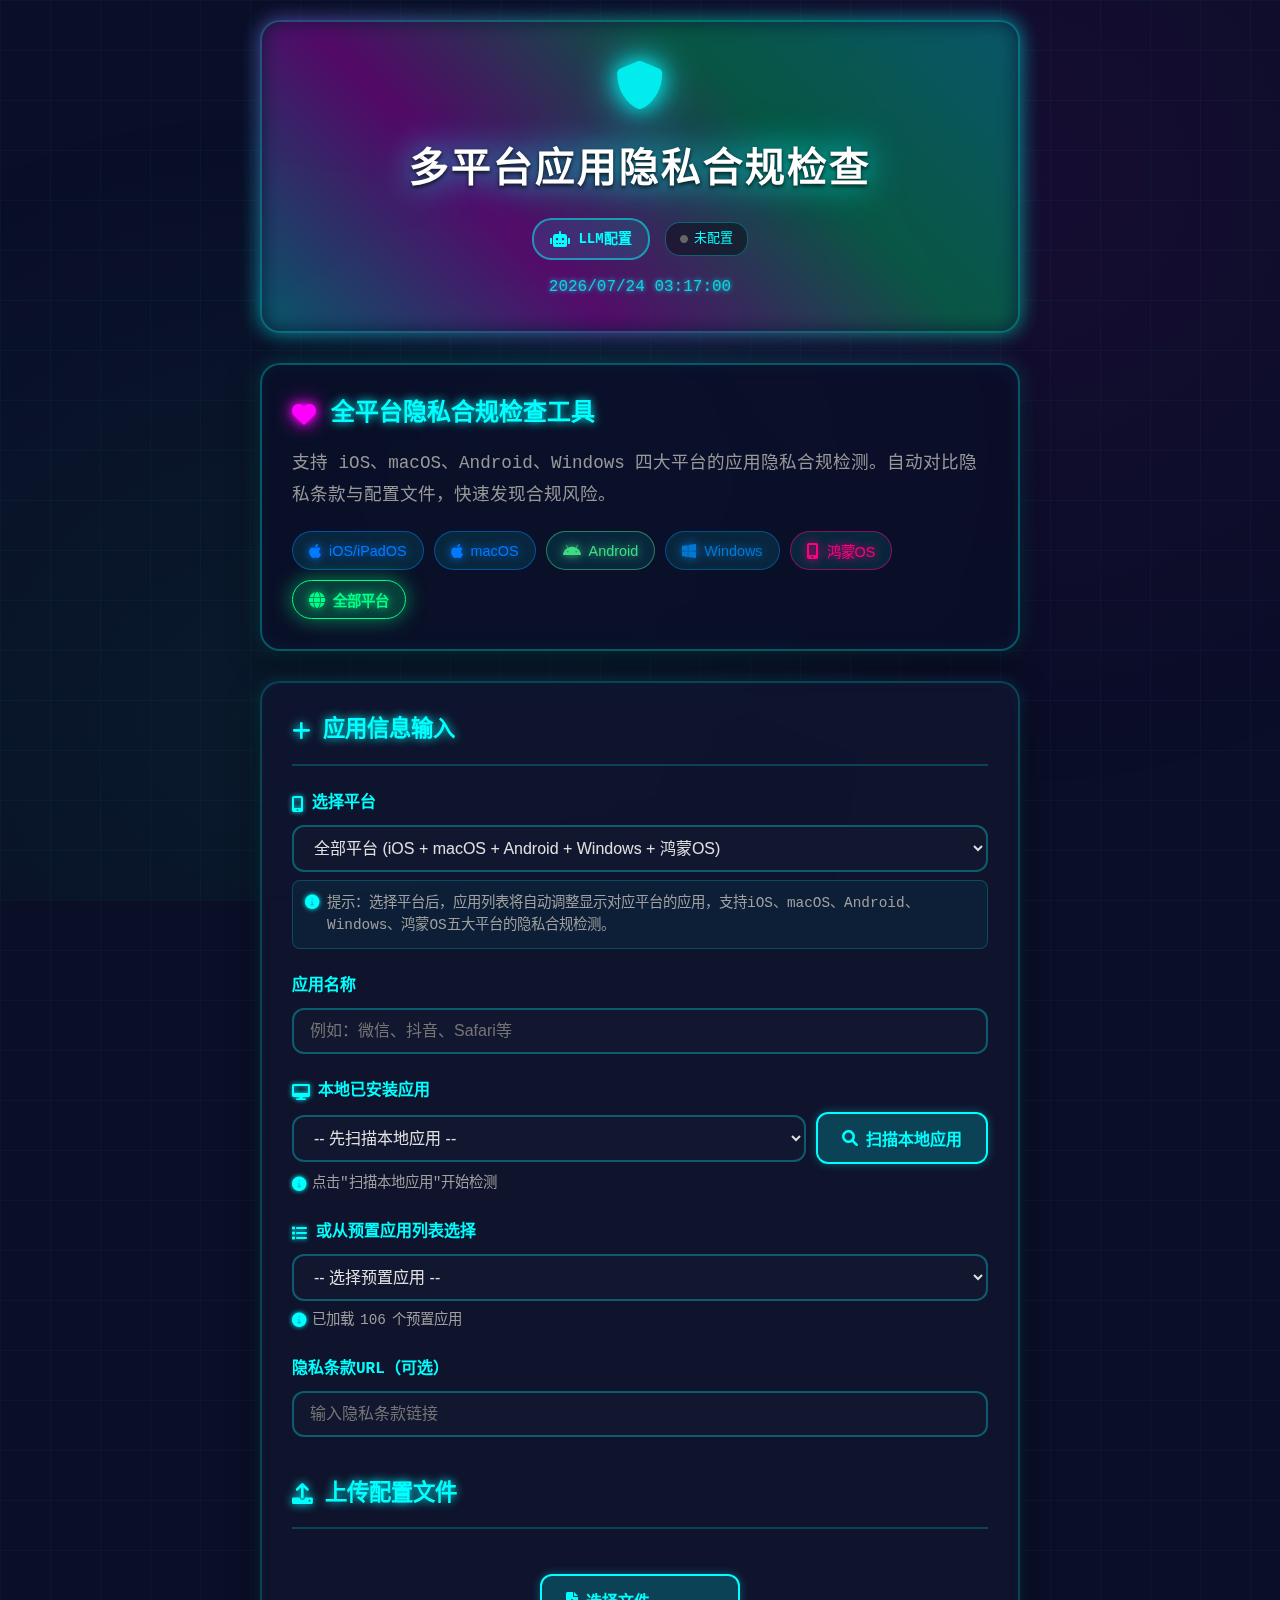
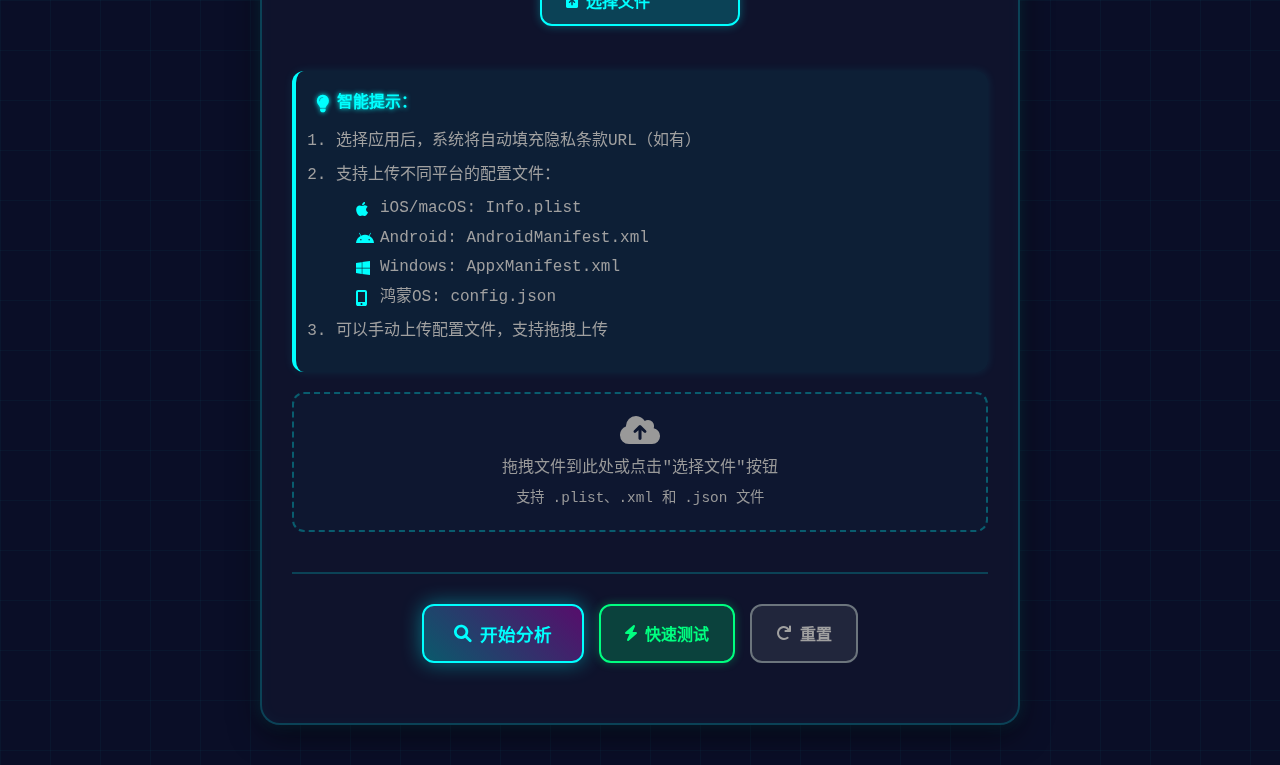
<file: index.html>
<!DOCTYPE html>
<html lang="zh-CN">
<head>
    <meta charset="UTF-8">
    <meta name="viewport" content="width=device-width, initial-scale=1.0">
    <title>多平台应用隐私合规检查</title>
    <link rel="stylesheet" href="styles.css">
    <link rel="stylesheet" href="https://cdnjs.cloudflare.com/ajax/libs/font-awesome/6.0.0/css/all.min.css">
</head>
<body>
    <div class="container">
        <!-- 头部 -->
        <header class="header">
            <div class="header-icon">
                <i class="fas fa-shield-alt"></i>
            </div>
            <h1>多平台应用隐私合规检查</h1>
            <div class="header-actions">
                <a href="llm-config-ui.html" class="btn-config" title="配置大模型API">
                    <i class="fas fa-robot"></i>
                    <span>LLM配置</span>
                </a>
                <div class="llm-status" id="llmStatus">
                    <i class="fas fa-circle"></i>
                    <span id="llmStatusText">未配置</span>
                </div>
            </div>
            <p class="header-time" id="currentTime">2025/11/25 17:24:49</p>
        </header>

        <!-- 工具介绍卡片 -->
        <div class="intro-card">
            <div class="intro-header">
                <i class="fas fa-heart"></i>
                <h2>全平台隐私合规检查工具</h2>
            </div>
            <p class="intro-description">
                支持 iOS、macOS、Android、Windows 四大平台的应用隐私合规检测。自动对比隐私条款与配置文件，快速发现合规风险。
            </p>
                    <div class="platform-badges">
                        <button class="badge ios" data-platform="ios" onclick="selectPlatform('ios')">
                            <i class="fab fa-apple"></i> iOS/iPadOS
                        </button>
                        <button class="badge macos" data-platform="macos" onclick="selectPlatform('macos')">
                            <i class="fab fa-apple"></i> macOS
                        </button>
                        <button class="badge android" data-platform="android" onclick="selectPlatform('android')">
                            <i class="fab fa-android"></i> Android
                        </button>
                        <button class="badge windows" data-platform="windows" onclick="selectPlatform('windows')">
                            <i class="fab fa-windows"></i> Windows
                        </button>
                        <button class="badge harmonyos" data-platform="harmonyos" onclick="selectPlatform('harmonyos')">
                            <i class="fas fa-mobile-alt"></i> 鸿蒙OS
                        </button>
                        <button class="badge all active" data-platform="all" onclick="selectPlatform('all')">
                            <i class="fas fa-globe"></i> 全部平台
                        </button>
                    </div>
        </div>

        <!-- 主要内容区域 -->
        <div class="main-content">
            <!-- 应用信息输入 -->
            <div class="section">
                <div class="section-header">
                    <i class="fas fa-plus"></i>
                    <h3>应用信息输入</h3>
                </div>

                <!-- 平台选择 -->
                <div class="form-group">
                    <label class="form-label">
                        <i class="fas fa-mobile-alt"></i>
                        选择平台
                    </label>
                    <div class="platform-selector">
                        <select id="platformSelect" class="form-select">
                            <option value="all">全部平台 (iOS + macOS + Android + Windows + 鸿蒙OS)</option>
                            <option value="ios">iOS/iPadOS</option>
                            <option value="macos">macOS</option>
                            <option value="android">Android</option>
                            <option value="windows">Windows</option>
                            <option value="harmonyos">鸿蒙OS</option>
                        </select>
                    </div>
                    <div class="form-hint">
                        <i class="fas fa-info-circle"></i>
                        提示：选择平台后，应用列表将自动调整显示对应平台的应用，支持iOS、macOS、Android、Windows、鸿蒙OS五大平台的隐私合规检测。
                    </div>
                </div>

                <!-- 应用名称 -->
                <div class="form-group">
                    <label class="form-label">应用名称</label>
                    <input type="text" id="appName" class="form-input" placeholder="例如：微信、抖音、Safari等">
                </div>

                <!-- 本地应用选择 -->
                <div class="form-group">
                    <label class="form-label">
                        <i class="fas fa-desktop"></i>
                        本地已安装应用
                    </label>
                    <div class="app-selection-container">
                        <select id="localAppSelect" class="form-select">
                            <option value="">-- 先扫描本地应用 --</option>
                        </select>
                        <button type="button" class="btn btn-primary" id="scanLocalAppsBtn">
                            <i class="fas fa-search"></i>
                            扫描本地应用
                        </button>
                        <button type="button" class="btn btn-success" id="autoGetConfigBtn" style="display: none;">
                            <i class="fas fa-download"></i>
                            获取配置文件
                        </button>
                    </div>
                    <!-- 扫描进度条 -->
                    <div id="scanProgress" class="scan-progress" style="display: none;">
                        <div class="progress-bar">
                            <div id="scanProgressBar" class="progress-fill" style="width: 0%"></div>
                        </div>
                        <div id="scanProgressText" class="progress-text">准备扫描...</div>
                    </div>
                    <div class="app-count">
                        <i class="fas fa-info-circle"></i>
                        <span id="localAppCount" style="display: none;">
                            本地检测到 <span id="localCount">0</span> 个应用
                        </span>
                        <span id="noLocalApps">点击"扫描本地应用"开始检测</span>
                    </div>
                </div>

                <!-- 预置应用选择 -->
                <div class="form-group">
                    <label class="form-label">
                        <i class="fas fa-list"></i>
                        或从预置应用列表选择
                    </label>
                    <select id="presetAppSelect" class="form-select">
                        <option value="">-- 选择预置应用 --</option>
                    </select>
                    <div class="app-count">
                        <i class="fas fa-info-circle"></i>
                        已加载 <span id="presetAppCount">97</span> 个预置应用
                    </div>
                </div>

                <!-- 隐私条款URL -->
                <div class="form-group">
                    <label class="form-label">隐私条款URL（可选）</label>
                    <input type="url" id="privacyUrl" class="form-input" placeholder="输入隐私条款链接">
                </div>
            </div>

            <!-- 上传配置文件 -->
            <div class="section">
                <!-- 第一行：标题 -->
                <div class="section-header">
                    <i class="fas fa-upload"></i>
                    <h3>上传配置文件</h3>
                </div>

                <!-- 第二行：选择文件按钮 -->
                <div class="upload-button-row">
                    <button class="btn btn-primary btn-large" id="selectFileBtn">
                        <i class="fas fa-file-upload"></i>
                        选择文件
                    </button>
                    <input type="file" id="fileInput" multiple accept=".plist,.xml,.json" style="display: none;">
                </div>

                <!-- 第三行：提示框内容 -->
                <div class="upload-info">
                    <div class="info-header">
                        <i class="fas fa-lightbulb"></i>
                        智能提示：
                    </div>
                    <ol class="info-list">
                        <li>选择应用后，系统将自动填充隐私条款URL（如有）</li>
                        <li>支持上传不同平台的配置文件：
                            <ul class="platform-files">
                                <li><i class="fab fa-apple"></i> iOS/macOS: Info.plist</li>
                                <li><i class="fab fa-android"></i> Android: AndroidManifest.xml</li>
                                <li><i class="fab fa-windows"></i> Windows: AppxManifest.xml</li>
                                <li><i class="fas fa-mobile-alt"></i> 鸿蒙OS: config.json</li>
                            </ul>
                        </li>
                        <li>可以手动上传配置文件，支持拖拽上传</li>
                    </ol>
                </div>

                <div class="file-list" id="fileList">
                    <!-- 上传的文件将显示在这里 -->
                </div>
            </div>

            <!-- 分析按钮 -->
            <div class="action-section">
                <button class="btn btn-analyze" id="analyzeBtn">
                    <i class="fas fa-search"></i>
                    开始分析
                </button>
                <button class="btn btn-success" id="quickTestBtn" onclick="runQuickTest()">
                    <i class="fas fa-bolt"></i>
                    快速测试
                </button>
                <button class="btn btn-reset" id="resetBtn">
                    <i class="fas fa-redo"></i>
                    重置
                </button>
            </div>
        </div>
        </div>

        <!-- 用户信息收集清单 -->
        <div class="info-collection-section" id="infoCollectionSection" style="display: none;">
            <div class="section-header">
                <i class="fas fa-user-shield"></i>
                <h3>用户信息收集清单</h3>
            </div>
            <div id="infoCollectionResults">
                <!-- 信息收集清单将显示在这里 -->
            </div>
        </div>

        <!-- 结果展示区域 -->
        <div class="results-section" id="resultsSection" style="display: none;">
            <div class="section-header">
                <i class="fas fa-chart-line"></i>
                <h3>隐私合规分析结果</h3>
            </div>
            <div id="analysisResults">
                <!-- 分析结果将显示在这里 -->
            </div>
        </div>

        <!-- 加载状态 -->
        <div class="loading-overlay" id="loadingOverlay" style="display: none;">
            <div class="loading-content">
                <div class="spinner"></div>
                <p>正在分析中，请稍候...</p>
            </div>
        </div>
    </div>

    <script src="parser.js"></script>
    <script src="parser-enhanced.js"></script>
    <script src="app-detector-enhanced.js"></script>
    <script src="info-collector.js"></script>
    <script src="llm-analyzer.js"></script>
    <script src="script.js"></script>
</body>
</html>
</file>
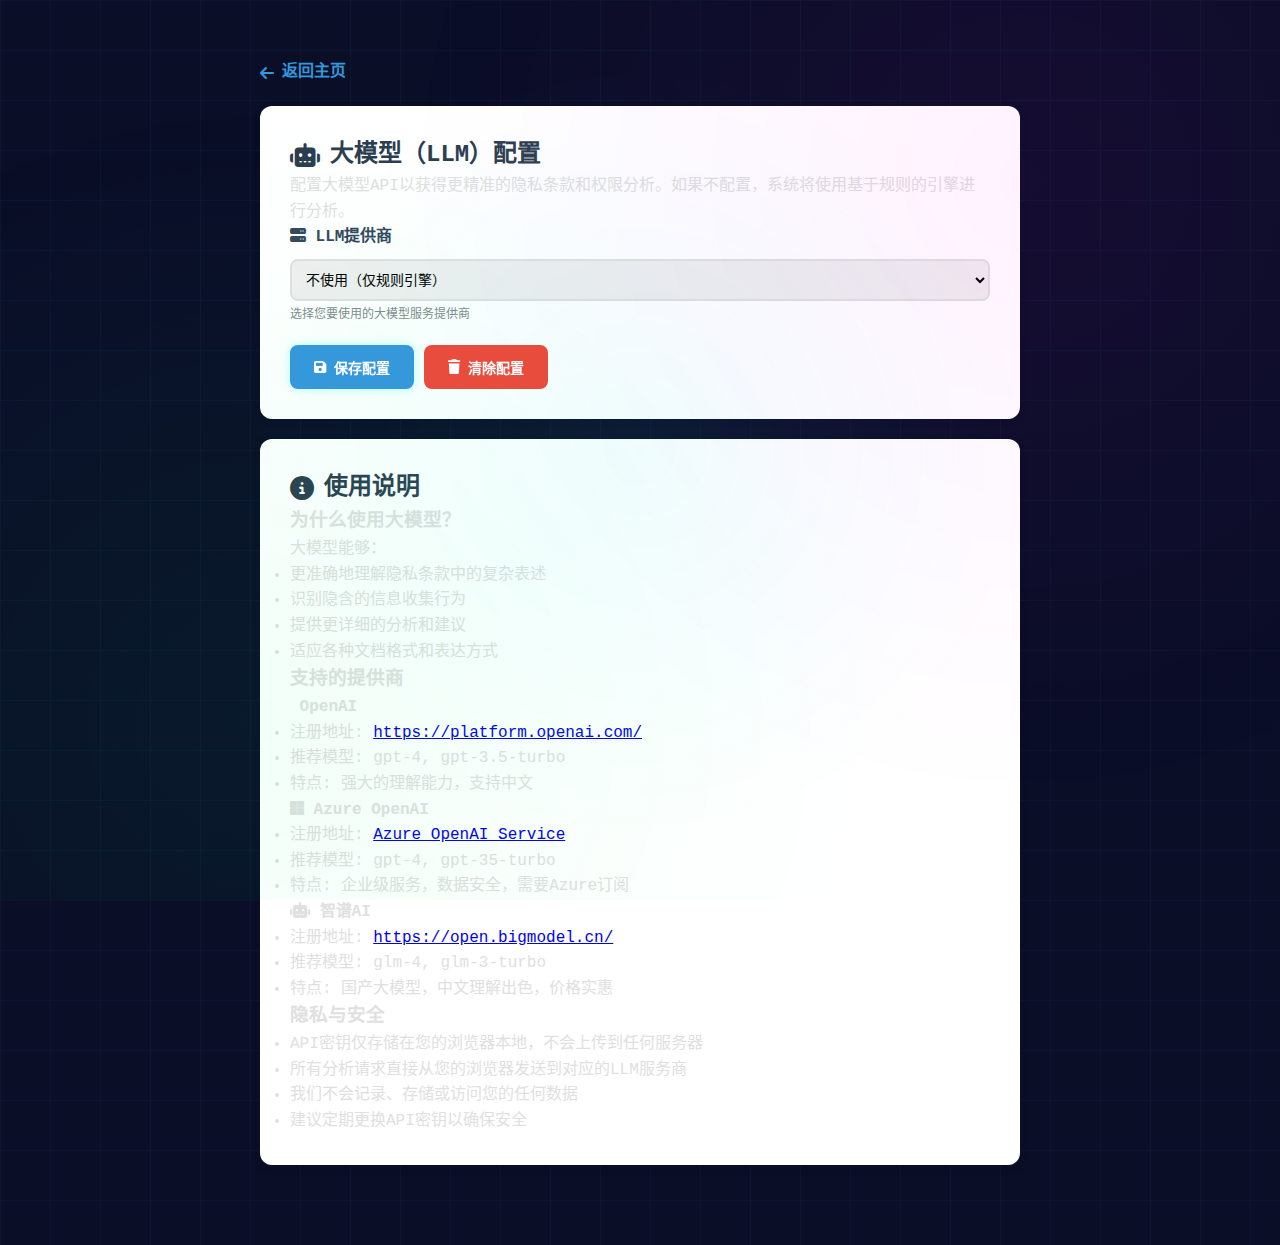
<file: llm-config-ui.html>
<!DOCTYPE html>
<html lang="zh-CN">
<head>
    <meta charset="UTF-8">
    <meta name="viewport" content="width=device-width, initial-scale=1.0">
    <title>LLM配置 - 隐私合规分析工具</title>
    <link rel="stylesheet" href="styles.css">
    <link rel="stylesheet" href="https://cdnjs.cloudflare.com/ajax/libs/font-awesome/6.4.0/css/all.min.css">
    <style>
        .llm-config-container {
            max-width: 800px;
            margin: 40px auto;
            padding: 20px;
        }
        
        .config-section {
            background: white;
            border-radius: 12px;
            padding: 30px;
            margin-bottom: 20px;
            box-shadow: 0 2px 8px rgba(0,0,0,0.1);
        }
        
        .config-section h2 {
            margin-top: 0;
            color: #2c3e50;
            display: flex;
            align-items: center;
            gap: 10px;
        }
        
        .form-group {
            margin-bottom: 20px;
        }
        
        .form-group label {
            display: block;
            margin-bottom: 8px;
            font-weight: 600;
            color: #34495e;
        }
        
        .form-group select,
        .form-group input {
            width: 100%;
            padding: 10px;
            border: 2px solid #e0e0e0;
            border-radius: 8px;
            font-size: 14px;
            transition: border-color 0.3s;
        }
        
        .form-group select:focus,
        .form-group input:focus {
            outline: none;
            border-color: #3498db;
        }
        
        .form-group .help-text {
            font-size: 12px;
            color: #7f8c8d;
            margin-top: 5px;
        }
        
        .provider-info {
            background: #f8f9fa;
            border-left: 4px solid #3498db;
            padding: 15px;
            margin-top: 10px;
            border-radius: 4px;
        }
        
        .provider-info h4 {
            margin-top: 0;
            color: #2c3e50;
        }
        
        .provider-info ul {
            margin: 10px 0;
            padding-left: 20px;
        }
        
        .provider-info li {
            margin: 5px 0;
        }
        
        .button-group {
            display: flex;
            gap: 10px;
            flex-wrap: wrap;
        }
        
        .btn {
            padding: 12px 24px;
            border: none;
            border-radius: 8px;
            font-size: 14px;
            font-weight: 600;
            cursor: pointer;
            transition: all 0.3s;
        }
        
        .btn-primary {
            background: #3498db;
            color: white;
        }
        
        .btn-primary:hover {
            background: #2980b9;
            transform: translateY(-2px);
        }
        
        .btn-success {
            background: #27ae60;
            color: white;
        }
        
        .btn-success:hover {
            background: #229954;
        }
        
        .btn-danger {
            background: #e74c3c;
            color: white;
        }
        
        .btn-danger:hover {
            background: #c0392b;
        }
        
        .btn-secondary {
            background: #95a5a6;
            color: white;
        }
        
        .btn-secondary:hover {
            background: #7f8c8d;
        }
        
        .status-indicator {
            display: inline-flex;
            align-items: center;
            gap: 8px;
            padding: 8px 16px;
            border-radius: 20px;
            font-size: 13px;
            font-weight: 600;
        }
        
        .status-indicator.success {
            background: #d4edda;
            color: #155724;
        }
        
        .status-indicator.error {
            background: #f8d7da;
            color: #721c24;
        }
        
        .status-indicator.warning {
            background: #fff3cd;
            color: #856404;
        }
        
        .test-result {
            margin-top: 15px;
            padding: 15px;
            border-radius: 8px;
            background: #f8f9fa;
        }
        
        .test-result pre {
            margin: 10px 0 0 0;
            padding: 10px;
            background: white;
            border-radius: 4px;
            overflow-x: auto;
            font-size: 12px;
        }
        
        .back-link {
            display: inline-flex;
            align-items: center;
            gap: 8px;
            color: #3498db;
            text-decoration: none;
            font-weight: 600;
            margin-bottom: 20px;
        }
        
        .back-link:hover {
            color: #2980b9;
        }
    </style>
</head>
<body>
    <div class="llm-config-container">
        <a href="index.html" class="back-link">
            <i class="fas fa-arrow-left"></i>
            返回主页
        </a>
        
        <div class="config-section">
            <h2>
                <i class="fas fa-robot"></i>
                大模型（LLM）配置
            </h2>
            
            <p>配置大模型API以获得更精准的隐私条款和权限分析。如果不配置，系统将使用基于规则的引擎进行分析。</p>
            
            <form id="llmConfigForm">
                <div class="form-group">
                    <label for="provider">
                        <i class="fas fa-server"></i>
                        LLM提供商
                    </label>
                    <select id="provider" name="provider">
                        <option value="none">不使用（仅规则引擎）</option>
                        <option value="openai">OpenAI</option>
                        <option value="azure">Azure OpenAI</option>
                        <option value="zhipu">智谱AI（GLM）</option>
                    </select>
                    <div class="help-text">选择您要使用的大模型服务提供商</div>
                </div>
                
                <div id="providerInfo"></div>
                
                <div class="form-group" id="apiKeyGroup" style="display: none;">
                    <label for="apiKey">
                        <i class="fas fa-key"></i>
                        API密钥
                    </label>
                    <input type="password" id="apiKey" name="apiKey" placeholder="请输入您的API密钥">
                    <div class="help-text">您的API密钥将被安全地存储在浏览器本地存储中</div>
                </div>
                
                <div class="form-group" id="apiEndpointGroup" style="display: none;">
                    <label for="apiEndpoint">
                        <i class="fas fa-link"></i>
                        API端点（可选）
                    </label>
                    <input type="text" id="apiEndpoint" name="apiEndpoint" placeholder="留空使用默认端点">
                    <div class="help-text">如需使用自定义端点或代理，请在此输入</div>
                </div>
                
                <div class="form-group" id="modelGroup" style="display: none;">
                    <label for="model">
                        <i class="fas fa-brain"></i>
                        模型名称
                    </label>
                    <input type="text" id="model" name="model" placeholder="gpt-4">
                    <div class="help-text">要使用的模型名称（如 gpt-4, gpt-3.5-turbo, glm-4等）</div>
                </div>
                
                <div class="button-group">
                    <button type="submit" class="btn btn-primary">
                        <i class="fas fa-save"></i>
                        保存配置
                    </button>
                    <button type="button" id="testBtn" class="btn btn-success" style="display: none;">
                        <i class="fas fa-vial"></i>
                        测试连接
                    </button>
                    <button type="button" id="clearBtn" class="btn btn-danger">
                        <i class="fas fa-trash"></i>
                        清除配置
                    </button>
                </div>
            </form>
            
            <div id="testResult" class="test-result" style="display: none;"></div>
        </div>
        
        <div class="config-section">
            <h2>
                <i class="fas fa-info-circle"></i>
                使用说明
            </h2>
            
            <h3>为什么使用大模型？</h3>
            <p>大模型能够：</p>
            <ul>
                <li>更准确地理解隐私条款中的复杂表述</li>
                <li>识别隐含的信息收集行为</li>
                <li>提供更详细的分析和建议</li>
                <li>适应各种文档格式和表达方式</li>
            </ul>
            
            <h3>支持的提供商</h3>
            
            <h4><i class="fab fa-openai"></i> OpenAI</h4>
            <ul>
                <li>注册地址: <a href="https://platform.openai.com/" target="_blank">https://platform.openai.com/</a></li>
                <li>推荐模型: gpt-4, gpt-3.5-turbo</li>
                <li>特点: 强大的理解能力，支持中文</li>
            </ul>
            
            <h4><i class="fab fa-microsoft"></i> Azure OpenAI</h4>
            <ul>
                <li>注册地址: <a href="https://azure.microsoft.com/zh-cn/products/ai-services/openai-service" target="_blank">Azure OpenAI Service</a></li>
                <li>推荐模型: gpt-4, gpt-35-turbo</li>
                <li>特点: 企业级服务，数据安全，需要Azure订阅</li>
            </ul>
            
            <h4><i class="fas fa-robot"></i> 智谱AI</h4>
            <ul>
                <li>注册地址: <a href="https://open.bigmodel.cn/" target="_blank">https://open.bigmodel.cn/</a></li>
                <li>推荐模型: glm-4, glm-3-turbo</li>
                <li>特点: 国产大模型，中文理解出色，价格实惠</li>
            </ul>
            
            <h3>隐私与安全</h3>
            <ul>
                <li>API密钥仅存储在您的浏览器本地，不会上传到任何服务器</li>
                <li>所有分析请求直接从您的浏览器发送到对应的LLM服务商</li>
                <li>我们不会记录、存储或访问您的任何数据</li>
                <li>建议定期更换API密钥以确保安全</li>
            </ul>
        </div>
    </div>
    
    <script src="llm-analyzer.js"></script>
    <script>
        const configManager = new LLMConfigManager();
        let currentProvider = 'none';
        
        // 加载保存的配置
        document.addEventListener('DOMContentLoaded', () => {
            const config = configManager.getConfig();
            document.getElementById('provider').value = config.provider || 'none';
            document.getElementById('apiKey').value = config.apiKey || '';
            document.getElementById('apiEndpoint').value = config.apiEndpoint || '';
            document.getElementById('model').value = config.model || 'gpt-4';
            
            currentProvider = config.provider || 'none';
            updateProviderFields();
            updateProviderInfo();
        });
        
        // 提供商选择变化
        document.getElementById('provider').addEventListener('change', (e) => {
            currentProvider = e.target.value;
            updateProviderFields();
            updateProviderInfo();
        });
        
        // 更新提供商相关字段显示
        function updateProviderFields() {
            const showFields = currentProvider !== 'none';
            document.getElementById('apiKeyGroup').style.display = showFields ? 'block' : 'none';
            document.getElementById('apiEndpointGroup').style.display = showFields ? 'block' : 'none';
            document.getElementById('modelGroup').style.display = showFields ? 'block' : 'none';
            document.getElementById('testBtn').style.display = showFields ? 'inline-flex' : 'none';
            
            // 根据提供商设置默认模型
            const modelInput = document.getElementById('model');
            if (currentProvider === 'openai') {
                modelInput.placeholder = 'gpt-4';
            } else if (currentProvider === 'azure') {
                modelInput.placeholder = 'gpt-4';
            } else if (currentProvider === 'zhipu') {
                modelInput.placeholder = 'glm-4';
            }
        }
        
        // 更新提供商信息
        function updateProviderInfo() {
            const infoDiv = document.getElementById('providerInfo');
            
            const providerInfos = {
                openai: {
                    title: 'OpenAI配置说明',
                    icon: 'fab fa-openai',
                    color: '#10a37f',
                    items: [
                        '前往 <a href="https://platform.openai.com/api-keys" target="_blank">OpenAI API Keys</a> 获取API密钥',
                        '推荐模型: gpt-4, gpt-3.5-turbo',
                        '定价信息: <a href="https://openai.com/pricing" target="_blank">查看价格</a>'
                    ]
                },
                azure: {
                    title: 'Azure OpenAI配置说明',
                    icon: 'fab fa-microsoft',
                    color: '#0078d4',
                    items: [
                        '需要Azure订阅并创建OpenAI资源',
                        'API端点格式: https://YOUR_RESOURCE_NAME.openai.azure.com/openai/deployments/YOUR_DEPLOYMENT_NAME/chat/completions?api-version=2024-02-15-preview',
                        '模型需要先在Azure门户中部署'
                    ]
                },
                zhipu: {
                    title: '智谱AI配置说明',
                    icon: 'fas fa-robot',
                    color: '#5b8ff9',
                    items: [
                        '前往 <a href="https://open.bigmodel.cn/" target="_blank">智谱AI开放平台</a> 注册并获取API Key',
                        '推荐模型: glm-4, glm-3-turbo',
                        '支持国内访问，无需代理'
                    ]
                }
            };
            
            if (currentProvider === 'none') {
                infoDiv.innerHTML = '';
                return;
            }
            
            const info = providerInfos[currentProvider];
            if (info) {
                infoDiv.innerHTML = `
                    <div class="provider-info" style="border-left-color: ${info.color}">
                        <h4><i class="${info.icon}"></i> ${info.title}</h4>
                        <ul>
                            ${info.items.map(item => `<li>${item}</li>`).join('')}
                        </ul>
                    </div>
                `;
            }
        }
        
        // 保存配置
        document.getElementById('llmConfigForm').addEventListener('submit', (e) => {
            e.preventDefault();
            
            const config = {
                provider: document.getElementById('provider').value,
                apiKey: document.getElementById('apiKey').value.trim(),
                apiEndpoint: document.getElementById('apiEndpoint').value.trim(),
                model: document.getElementById('model').value.trim() || 'gpt-4',
                temperature: 0.3,
                maxTokens: 2000
            };
            
            if (configManager.saveConfig(config)) {
                showNotification('配置保存成功！', 'success');
            } else {
                showNotification('配置保存失败，请重试', 'error');
            }
        });
        
        // 测试连接
        document.getElementById('testBtn').addEventListener('click', async () => {
            const testBtn = document.getElementById('testBtn');
            const testResult = document.getElementById('testResult');
            
            testBtn.disabled = true;
            testBtn.innerHTML = '<i class="fas fa-spinner fa-spin"></i> 测试中...';
            
            const config = {
                provider: document.getElementById('provider').value,
                apiKey: document.getElementById('apiKey').value.trim(),
                apiEndpoint: document.getElementById('apiEndpoint').value.trim(),
                model: document.getElementById('model').value.trim() || 'gpt-4'
            };
            
            const analyzer = new LLMPrivacyAnalyzer(config);
            const result = await analyzer.testConnection();
            
            testResult.style.display = 'block';
            
            if (result.success) {
                testResult.innerHTML = `
                    <div class="status-indicator success">
                        <i class="fas fa-check-circle"></i>
                        连接测试成功
                    </div>
                    <pre>${JSON.stringify(result, null, 2)}</pre>
                `;
            } else {
                testResult.innerHTML = `
                    <div class="status-indicator error">
                        <i class="fas fa-times-circle"></i>
                        连接测试失败
                    </div>
                    <p>${result.message}</p>
                    ${result.error ? `<pre>${result.error.message}</pre>` : ''}
                `;
            }
            
            testBtn.disabled = false;
            testBtn.innerHTML = '<i class="fas fa-vial"></i> 测试连接';
        });
        
        // 清除配置
        document.getElementById('clearBtn').addEventListener('click', () => {
            if (confirm('确定要清除所有配置吗？此操作不可恢复。')) {
                if (configManager.clearConfig()) {
                    document.getElementById('provider').value = 'none';
                    document.getElementById('apiKey').value = '';
                    document.getElementById('apiEndpoint').value = '';
                    document.getElementById('model').value = 'gpt-4';
                    currentProvider = 'none';
                    updateProviderFields();
                    updateProviderInfo();
                    document.getElementById('testResult').style.display = 'none';
                    showNotification('配置已清除', 'success');
                } else {
                    showNotification('清除配置失败', 'error');
                }
            }
        });
        
        // 显示通知
        function showNotification(message, type = 'info') {
            const notification = document.createElement('div');
            notification.className = `status-indicator ${type}`;
            notification.style.position = 'fixed';
            notification.style.top = '20px';
            notification.style.right = '20px';
            notification.style.zIndex = '9999';
            notification.style.animation = 'slideInRight 0.3s ease';
            
            const icons = {
                success: 'fa-check-circle',
                error: 'fa-times-circle',
                warning: 'fa-exclamation-triangle',
                info: 'fa-info-circle'
            };
            
            notification.innerHTML = `
                <i class="fas ${icons[type] || icons.info}"></i>
                ${message}
            `;
            
            document.body.appendChild(notification);
            
            setTimeout(() => {
                notification.style.animation = 'slideOutRight 0.3s ease';
                setTimeout(() => notification.remove(), 300);
            }, 3000);
        }
    </script>
</body>
</html>
</file>
<file: styles.css>
/* ==========================================
   科技风格 - 赛博朋克主题
   ========================================== */

/* 全局样式 */
* {
    margin: 0;
    padding: 0;
    box-sizing: border-box;
}

body {
    font-family: 'Consolas', 'Monaco', 'Courier New', monospace, -apple-system, BlinkMacSystemFont, 'Segoe UI', Roboto;
    background: #0a0e27;
    background-image: 
        linear-gradient(rgba(0, 255, 255, 0.03) 1px, transparent 1px),
        linear-gradient(90deg, rgba(0, 255, 255, 0.03) 1px, transparent 1px);
    background-size: 50px 50px;
    background-position: 0 0, 0 0;
    animation: grid-move 20s linear infinite;
    min-height: 100vh;
    color: #e0e0e0;
    line-height: 1.6;
    position: relative;
    overflow-x: hidden;
}

body::before {
    content: '';
    position: fixed;
    top: 0;
    left: 0;
    width: 100%;
    height: 100%;
    background: radial-gradient(circle at 50% 50%, rgba(0, 255, 255, 0.05), transparent 50%),
                radial-gradient(circle at 80% 20%, rgba(255, 0, 255, 0.05), transparent 50%),
                radial-gradient(circle at 20% 80%, rgba(0, 255, 128, 0.05), transparent 50%);
    pointer-events: none;
    z-index: 0;
}

@keyframes grid-move {
    0% {
        background-position: 0 0, 0 0;
    }
    100% {
        background-position: 50px 50px, 50px 50px;
    }
}

.container {
    max-width: 800px;
    margin: 0 auto;
    padding: 20px;
    position: relative;
    z-index: 1;
}

/* 头部样式 */
.header {
    text-align: center;
    margin-bottom: 30px;
    color: #00ffff;
    position: relative;
    padding: 30px 20px;
    background: rgba(10, 14, 39, 0.6);
    border: 2px solid rgba(0, 255, 255, 0.3);
    border-radius: 20px;
    box-shadow: 
        0 0 20px rgba(0, 255, 255, 0.3),
        inset 0 0 20px rgba(0, 255, 255, 0.05);
    backdrop-filter: blur(10px);
}

.header::before {
    content: '';
    position: absolute;
    top: -2px;
    left: -2px;
    right: -2px;
    bottom: -2px;
    background: linear-gradient(45deg, #00ffff, #ff00ff, #00ff80, #00ffff);
    border-radius: 20px;
    z-index: -1;
    opacity: 0.3;
    filter: blur(10px);
    animation: glow 3s ease-in-out infinite;
}

@keyframes glow {
    0%, 100% {
        opacity: 0.3;
    }
    50% {
        opacity: 0.6;
    }
}

.header-icon {
    font-size: 3rem;
    margin-bottom: 10px;
    opacity: 0.9;
    color: #00ffff;
    text-shadow: 0 0 20px #00ffff, 0 0 40px #00ffff;
    animation: icon-pulse 2s ease-in-out infinite;
}

@keyframes icon-pulse {
    0%, 100% {
        transform: scale(1);
        text-shadow: 0 0 20px #00ffff, 0 0 40px #00ffff;
    }
    50% {
        transform: scale(1.05);
        text-shadow: 0 0 30px #00ffff, 0 0 60px #00ffff, 0 0 80px #00ffff;
    }
}

.header h1 {
    font-size: 2.5rem;
    font-weight: 700;
    margin-bottom: 10px;
    letter-spacing: 2px;
    color: #ffffff;
    text-shadow: 
        0 2px 4px rgba(0, 0, 0, 0.8),
        0 0 30px rgba(0, 255, 255, 0.6),
        0 0 50px rgba(0, 255, 255, 0.4);
    position: relative;
    z-index: 1;
}

@keyframes text-shimmer {
    0%, 100% {
        background-position: 0% 50%;
    }
    50% {
        background-position: 100% 50%;
    }
}

.header-actions {
    display: flex;
    align-items: center;
    justify-content: center;
    gap: 15px;
    margin: 15px 0;
}

.btn-config {
    display: inline-flex;
    align-items: center;
    gap: 8px;
    padding: 8px 16px;
    background: rgba(0, 255, 255, 0.1);
    color: #00ffff;
    text-decoration: none;
    border-radius: 20px;
    font-size: 14px;
    font-weight: 600;
    transition: all 0.3s ease;
    border: 2px solid rgba(0, 255, 255, 0.5);
    position: relative;
    overflow: hidden;
}

.btn-config::before {
    content: '';
    position: absolute;
    top: 0;
    left: -100%;
    width: 100%;
    height: 100%;
    background: linear-gradient(90deg, transparent, rgba(0, 255, 255, 0.3), transparent);
    transition: left 0.5s ease;
}

.btn-config:hover::before {
    left: 100%;
}

.btn-config:hover {
    background: rgba(0, 255, 255, 0.2);
    border-color: #00ffff;
    box-shadow: 0 0 15px rgba(0, 255, 255, 0.5), inset 0 0 15px rgba(0, 255, 255, 0.1);
    transform: translateY(-2px);
}

.btn-config i {
    font-size: 16px;
}

.llm-status {
    display: inline-flex;
    align-items: center;
    gap: 6px;
    padding: 6px 14px;
    background: rgba(0, 0, 0, 0.4);
    border-radius: 15px;
    font-size: 13px;
    font-weight: 500;
    border: 1px solid rgba(0, 255, 255, 0.3);
}

.llm-status i {
    font-size: 8px;
    animation: pulse 2s infinite;
}

.llm-status.active {
    border-color: rgba(0, 255, 128, 0.5);
    box-shadow: 0 0 10px rgba(0, 255, 128, 0.3);
}

.llm-status.active i {
    color: #00ff80;
    text-shadow: 0 0 10px #00ff80;
}

.llm-status.inactive i {
    color: #666;
}

@keyframes pulse {
    0%, 100% {
        opacity: 1;
    }
    50% {
        opacity: 0.3;
    }
}

.header-time {
    font-size: 1rem;
    opacity: 0.8;
    font-weight: 300;
    color: #00ffff;
    text-shadow: 0 0 5px #00ffff;
}

/* 介绍卡片 */
.intro-card {
    background: rgba(10, 14, 39, 0.8);
    border: 2px solid rgba(0, 255, 255, 0.3);
    border-radius: 20px;
    padding: 30px;
    margin-bottom: 30px;
    color: #e0e0e0;
    box-shadow: 
        0 10px 30px rgba(0, 0, 0, 0.5),
        0 0 20px rgba(0, 255, 255, 0.2),
        inset 0 0 20px rgba(0, 255, 255, 0.05);
    backdrop-filter: blur(10px);
    position: relative;
    overflow: hidden;
}

.intro-card::before {
    content: '';
    position: absolute;
    top: 0;
    left: -100%;
    width: 100%;
    height: 100%;
    background: linear-gradient(90deg, transparent, rgba(0, 255, 255, 0.1), transparent);
    animation: scan 3s ease-in-out infinite;
}

@keyframes scan {
    0% {
        left: -100%;
    }
    100% {
        left: 100%;
    }
}

.intro-header {
    display: flex;
    align-items: center;
    gap: 15px;
    margin-bottom: 15px;
}

.intro-header i {
    font-size: 1.5rem;
    color: #ff00ff;
    text-shadow: 0 0 10px #ff00ff, 0 0 20px #ff00ff;
    animation: float 3s ease-in-out infinite;
}

@keyframes float {
    0%, 100% {
        transform: translateY(0);
    }
    50% {
        transform: translateY(-10px);
    }
}

.intro-header h2 {
    font-size: 1.5rem;
    font-weight: 600;
    color: #00ffff;
    text-shadow: 0 0 10px #00ffff;
}

.intro-description {
    font-size: 1.1rem;
    line-height: 1.8;
    margin-bottom: 20px;
    opacity: 0.95;
    color: #a0a0a0;
}

.platform-badges {
    display: flex;
    flex-wrap: wrap;
    gap: 10px;
}

.badge {
    display: inline-flex;
    align-items: center;
    gap: 8px;
    padding: 8px 16px;
    background: rgba(0, 255, 255, 0.1);
    border-radius: 25px;
    font-size: 0.9rem;
    font-weight: 500;
    backdrop-filter: blur(10px);
    border: 1px solid rgba(0, 255, 255, 0.3);
    color: #00ffff;
    transition: all 0.3s ease;
    cursor: pointer;
    position: relative;
    overflow: hidden;
}

.badge::before {
    content: '';
    position: absolute;
    top: 50%;
    left: 50%;
    width: 0;
    height: 0;
    border-radius: 50%;
    background: rgba(0, 255, 255, 0.3);
    transform: translate(-50%, -50%);
    transition: width 0.6s, height 0.6s;
}

.badge:hover::before {
    width: 300px;
    height: 300px;
}

.badge:hover {
    background: rgba(0, 255, 255, 0.2);
    border-color: #00ffff;
    box-shadow: 0 0 20px rgba(0, 255, 255, 0.5);
    transform: translateY(-2px) scale(1.05);
}

.badge:active {
    transform: translateY(0) scale(0.98);
}

.badge.active {
    background: rgba(0, 255, 255, 0.3);
    border-color: #00ffff;
    box-shadow: 0 0 25px rgba(0, 255, 255, 0.6), inset 0 0 10px rgba(0, 255, 255, 0.2);
    font-weight: 600;
}

.badge i {
    font-size: 1rem;
    position: relative;
    z-index: 1;
}

.badge span,
.badge::after {
    position: relative;
    z-index: 1;
}

.badge.ios {
    border-color: rgba(0, 122, 255, 0.5);
    color: #007AFF;
    text-shadow: 0 0 10px #007AFF;
}

.badge.ios:hover,
.badge.ios.active {
    background: rgba(0, 122, 255, 0.2);
    border-color: #007AFF;
    box-shadow: 0 0 20px rgba(0, 122, 255, 0.5);
}

.badge.android {
    border-color: rgba(61, 220, 132, 0.5);
    color: #3DDC84;
    text-shadow: 0 0 10px #3DDC84;
}

.badge.android:hover,
.badge.android.active {
    background: rgba(61, 220, 132, 0.2);
    border-color: #3DDC84;
    box-shadow: 0 0 20px rgba(61, 220, 132, 0.5);
}

.badge.windows {
    border-color: rgba(0, 120, 212, 0.5);
    color: #0078D4;
    text-shadow: 0 0 10px #0078D4;
}

.badge.windows:hover,
.badge.windows.active {
    background: rgba(0, 120, 212, 0.2);
    border-color: #0078D4;
    box-shadow: 0 0 20px rgba(0, 120, 212, 0.5);
}

.badge.macos {
    border-color: rgba(0, 122, 255, 0.5);
    color: #007AFF;
    text-shadow: 0 0 10px #007AFF;
}

.badge.macos:hover,
.badge.macos.active {
    background: rgba(0, 122, 255, 0.2);
    border-color: #007AFF;
    box-shadow: 0 0 20px rgba(0, 122, 255, 0.5);
}

.badge.harmonyos {
    border-color: rgba(255, 0, 128, 0.5);
    color: #ff0080;
    text-shadow: 0 0 10px #ff0080;
}

.badge.harmonyos:hover,
.badge.harmonyos.active {
    background: rgba(255, 0, 128, 0.2);
    border-color: #ff0080;
    box-shadow: 0 0 20px rgba(255, 0, 128, 0.5);
}

.badge.all {
    border-color: rgba(0, 255, 136, 0.5);
    color: #00ff88;
    text-shadow: 0 0 10px #00ff88;
}

.badge.all:hover,
.badge.all.active {
    background: rgba(0, 255, 136, 0.2);
    border-color: #00ff88;
    box-shadow: 0 0 20px rgba(0, 255, 136, 0.5);
}

/* 主要内容区域 */
.main-content {
    background: rgba(15, 20, 45, 0.9);
    border: 2px solid rgba(0, 255, 255, 0.2);
    border-radius: 20px;
    padding: 30px;
    margin-bottom: 20px;
    box-shadow: 
        0 10px 30px rgba(0, 0, 0, 0.5),
        0 0 15px rgba(0, 255, 255, 0.15),
        inset 0 0 15px rgba(0, 255, 255, 0.03);
    backdrop-filter: blur(10px);
}

/* 章节样式 */
.section {
    margin-bottom: 40px;
}

.section:last-child {
    margin-bottom: 0;
}

.section-header {
    display: flex;
    align-items: center;
    gap: 12px;
    margin-bottom: 25px;
    padding-bottom: 15px;
    border-bottom: 2px solid rgba(0, 255, 255, 0.2);
}

.section-header i {
    font-size: 1.3rem;
    color: #00ffff;
    text-shadow: 0 0 10px #00ffff;
}

.section-header h3 {
    font-size: 1.4rem;
    font-weight: 600;
    color: #00ffff;
    text-shadow: 0 0 10px #00ffff;
}

/* 表单样式 */
.form-group {
    margin-bottom: 25px;
}

.form-label {
    display: flex;
    align-items: center;
    gap: 8px;
    font-weight: 600;
    color: #00ffff;
    margin-bottom: 8px;
    font-size: 1rem;
}

.form-label i {
    color: #00ffff;
    font-size: 1rem;
    text-shadow: 0 0 5px #00ffff;
}

.form-input,
.form-select {
    width: 100%;
    padding: 12px 16px;
    border: 2px solid rgba(0, 255, 255, 0.3);
    border-radius: 12px;
    font-size: 1rem;
    transition: all 0.3s ease;
    background: rgba(20, 25, 50, 0.8);
    color: #e0e0e0;
}

.form-input:focus,
.form-select:focus {
    outline: none;
    border-color: #00ffff;
    box-shadow: 0 0 15px rgba(0, 255, 255, 0.5), inset 0 0 10px rgba(0, 255, 255, 0.1);
}

.form-hint {
    display: flex;
    align-items: flex-start;
    gap: 8px;
    margin-top: 8px;
    padding: 12px;
    background: rgba(0, 255, 255, 0.05);
    border-radius: 8px;
    border: 1px solid rgba(0, 255, 255, 0.2);
    font-size: 0.9rem;
    color: #a0a0a0;
    line-height: 1.5;
}

.form-hint i {
    color: #00ffff;
    margin-top: 2px;
    flex-shrink: 0;
    text-shadow: 0 0 5px #00ffff;
}

.app-count {
    display: flex;
    align-items: center;
    gap: 6px;
    margin-top: 8px;
    font-size: 0.9rem;
    color: #a0a0a0;
}

.app-count i {
    color: #00ffff;
    text-shadow: 0 0 5px #00ffff;
}

/* 扫描进度条 */
.scan-progress {
    margin-top: 15px;
    padding: 15px;
    background: rgba(0, 255, 255, 0.05);
    border: 1px solid rgba(0, 255, 255, 0.2);
    border-radius: 10px;
}

.progress-bar {
    width: 100%;
    height: 8px;
    background: rgba(0, 255, 255, 0.1);
    border-radius: 4px;
    overflow: hidden;
    box-shadow: inset 0 0 10px rgba(0, 255, 255, 0.2);
}

.progress-fill {
    height: 100%;
    background: linear-gradient(90deg, #00ffff, #00ff80);
    border-radius: 4px;
    transition: width 0.3s ease;
    box-shadow: 0 0 10px rgba(0, 255, 255, 0.5);
    animation: progress-glow 2s ease-in-out infinite;
}

@keyframes progress-glow {
    0%, 100% {
        box-shadow: 0 0 10px rgba(0, 255, 255, 0.5);
    }
    50% {
        box-shadow: 0 0 20px rgba(0, 255, 255, 0.8), 0 0 30px rgba(0, 255, 255, 0.5);
    }
}

.progress-text {
    margin-top: 8px;
    font-size: 0.85rem;
    color: #00ffff;
    text-align: center;
    text-shadow: 0 0 5px #00ffff;
}

/* 上传信息 */
.upload-info {
    background: rgba(0, 255, 255, 0.05);
    border-radius: 12px;
    padding: 20px;
    margin-bottom: 20px;
    border-left: 4px solid #00ffff;
    margin-top: 10px;
    box-shadow: 0 0 10px rgba(0, 255, 255, 0.1);
}

.info-header {
    display: flex;
    align-items: center;
    gap: 8px;
    font-weight: 600;
    color: #00ffff;
    margin-bottom: 12px;
    text-shadow: 0 0 5px #00ffff;
}

.info-header i {
    font-size: 1.1rem;
}

.info-list {
    color: #a0a0a0;
    padding-left: 20px;
}

.info-list li {
    margin-bottom: 8px;
    line-height: 1.6;
}

.platform-files {
    margin-top: 8px;
    padding-left: 20px;
}

.platform-files li {
    display: flex;
    align-items: center;
    gap: 8px;
    margin-bottom: 4px;
}

.platform-files i {
    color: #00ffff;
    width: 16px;
}

/* 上传按钮行 */
.upload-button-row {
    display: flex;
    justify-content: center;
    margin-bottom: 25px;
    padding: 20px 0;
}

.btn-large {
    padding: 15px 40px;
    font-size: 1.1rem;
    font-weight: 600;
    border-radius: 12px;
    min-width: 200px;
    box-shadow: 0 0 20px rgba(0, 255, 255, 0.3);
    transition: all 0.3s ease;
    position: relative;
    overflow: hidden;
}

.btn-large::before {
    content: '';
    position: absolute;
    top: 0;
    left: -100%;
    width: 100%;
    height: 100%;
    background: linear-gradient(90deg, transparent, rgba(255, 255, 255, 0.2), transparent);
    transition: left 0.5s ease;
}

.btn-large:hover::before {
    left: 100%;
}

.btn-large:hover {
    transform: translateY(-3px);
    box-shadow: 0 0 30px rgba(0, 255, 255, 0.5);
}

/* 上传操作（保留兼容性） */
.upload-actions {
    display: flex;
    gap: 15px;
    margin-bottom: 20px;
}

/* 按钮样式 */
.btn {
    display: inline-flex;
    align-items: center;
    gap: 8px;
    padding: 12px 24px;
    border: none;
    border-radius: 12px;
    font-size: 1rem;
    font-weight: 600;
    cursor: pointer;
    transition: all 0.3s ease;
    text-decoration: none;
    border: 2px solid transparent;
    position: relative;
    overflow: hidden;
}

.btn::before {
    content: '';
    position: absolute;
    top: 0;
    left: -100%;
    width: 100%;
    height: 100%;
    background: linear-gradient(90deg, transparent, rgba(255, 255, 255, 0.2), transparent);
    transition: left 0.5s ease;
}

.btn:hover::before {
    left: 100%;
}

.btn:hover {
    transform: translateY(-2px);
}

.btn-primary {
    background: rgba(0, 255, 255, 0.2);
    color: #00ffff;
    border-color: #00ffff;
    box-shadow: 0 0 10px rgba(0, 255, 255, 0.3);
}

.btn-primary:hover {
    background: rgba(0, 255, 255, 0.3);
    box-shadow: 0 0 20px rgba(0, 255, 255, 0.5);
}

.btn-success {
    background: rgba(0, 255, 128, 0.2);
    color: #00ff80;
    border-color: #00ff80;
    box-shadow: 0 0 10px rgba(0, 255, 128, 0.3);
}

.btn-success:hover {
    background: rgba(0, 255, 128, 0.3);
    box-shadow: 0 0 20px rgba(0, 255, 128, 0.5);
}

.btn-analyze {
    background: linear-gradient(45deg, rgba(0, 255, 255, 0.3), rgba(255, 0, 255, 0.3));
    color: #00ffff;
    font-size: 1.1rem;
    padding: 15px 30px;
    border: 2px solid #00ffff;
    box-shadow: 0 0 20px rgba(0, 255, 255, 0.4);
}

.btn-analyze:hover {
    box-shadow: 0 0 30px rgba(0, 255, 255, 0.6);
}

.btn-reset {
    background: rgba(108, 117, 125, 0.2);
    color: #a0a0a0;
    border-color: #6c757d;
}

.btn-reset:hover {
    background: rgba(108, 117, 125, 0.3);
}

.btn-secondary {
    background: rgba(108, 117, 125, 0.2);
    color: #a0a0a0;
    border-color: #6c757d;
    white-space: nowrap;
}

.btn-secondary:hover {
    background: rgba(108, 117, 125, 0.3);
}

/* 文件列表 */
.file-list {
    border: 2px dashed rgba(0, 255, 255, 0.3);
    border-radius: 12px;
    padding: 20px;
    text-align: center;
    color: #a0a0a0;
    min-height: 100px;
    display: flex;
    align-items: center;
    justify-content: center;
    background: rgba(0, 255, 255, 0.02);
}

.file-list.has-files {
    border-style: solid;
    border-color: #00ffff;
    background: rgba(0, 255, 255, 0.05);
    box-shadow: 0 0 10px rgba(0, 255, 255, 0.2);
}

.file-item {
    display: flex;
    align-items: center;
    gap: 12px;
    padding: 12px;
    background: rgba(20, 25, 50, 0.8);
    border-radius: 8px;
    margin-bottom: 10px;
    box-shadow: 0 0 10px rgba(0, 255, 255, 0.1);
    border: 1px solid rgba(0, 255, 255, 0.2);
}

.file-item:last-child {
    margin-bottom: 0;
}

.file-icon {
    font-size: 1.5rem;
    color: #00ffff;
    text-shadow: 0 0 10px #00ffff;
}

.file-info {
    flex: 1;
    text-align: left;
}

.file-name {
    font-weight: 600;
    color: #00ffff;
    margin-bottom: 4px;
}

.file-size {
    font-size: 0.9rem;
    color: #a0a0a0;
}

.file-remove {
    color: #ff0080;
    cursor: pointer;
    padding: 4px;
    border-radius: 4px;
    transition: all 0.3s ease;
}

.file-remove:hover {
    background: rgba(255, 0, 128, 0.2);
    box-shadow: 0 0 10px rgba(255, 0, 128, 0.4);
}

/* 操作区域 */
.action-section {
    display: flex;
    gap: 15px;
    justify-content: center;
    padding: 30px 0;
    border-top: 2px solid rgba(0, 255, 255, 0.2);
    margin-top: 30px;
}

/* 应用选择容器 */
.app-selection-container {
    display: flex;
    gap: 10px;
    align-items: center;
}

.app-selection-container .form-select {
    flex: 1;
}

/* 结果展示 */
.results-section,
.info-collection-section {
    background: rgba(15, 20, 45, 0.9);
    border: 2px solid rgba(0, 255, 255, 0.2);
    border-radius: 20px;
    padding: 30px;
    margin-bottom: 20px;
    box-shadow: 
        0 10px 30px rgba(0, 0, 0, 0.5),
        0 0 15px rgba(0, 255, 255, 0.15),
        inset 0 0 15px rgba(0, 255, 255, 0.03);
    backdrop-filter: blur(10px);
}

.analysis-header {
    margin-bottom: 20px;
}

.analysis-header h4 {
    color: #00ffff;
    font-size: 1.5rem;
    text-shadow: 0 0 10px #00ffff;
}

.analysis-time {
    color: #a0a0a0;
    font-size: 0.9rem;
    margin-top: 5px;
}

/* 基本信息样式 */
.basic-info {
    margin-bottom: 30px;
    background: rgba(0, 255, 255, 0.05);
    border-radius: 12px;
    padding: 20px;
    border-left: 4px solid #00ffff;
    box-shadow: 0 0 10px rgba(0, 255, 255, 0.1);
}

.basic-info h5 {
    display: flex;
    align-items: center;
    gap: 8px;
    margin-bottom: 15px;
    color: #00ffff;
    text-shadow: 0 0 5px #00ffff;
}

.info-grid {
    display: grid;
    gap: 15px;
}

.info-item {
    display: grid;
    grid-template-columns: 120px 1fr;
    gap: 10px;
    align-items: center;
}

.info-label {
    font-weight: 600;
    color: #00ffff;
}

.info-value {
    color: #a0a0a0;
}

.privacy-link {
    color: #ff00ff;
    text-decoration: none;
    word-break: break-all;
    text-shadow: 0 0 5px #ff00ff;
}

.privacy-link:hover {
    text-decoration: underline;
    text-shadow: 0 0 10px #ff00ff;
}

.file-tag, .platform-tag {
    display: inline-block;
    padding: 4px 8px;
    background: rgba(0, 255, 255, 0.2);
    border-radius: 4px;
    font-size: 0.85rem;
    margin-right: 5px;
    margin-bottom: 5px;
    color: #00ffff;
    border: 1px solid rgba(0, 255, 255, 0.3);
}

.platform-tag {
    background: rgba(0, 122, 255, 0.2);
    color: #007AFF;
    border-color: rgba(0, 122, 255, 0.3);
}

/* 汇总卡片 */
.compliance-summary,
.collection-summary {
    margin-bottom: 30px;
}

.summary-card,
.summary-grid {
    display: grid;
    grid-template-columns: repeat(auto-fit, minmax(150px, 1fr));
    gap: 15px;
    margin-top: 15px;
}

.summary-item,
.summary-stat {
    background: rgba(0, 255, 255, 0.05);
    border: 2px solid rgba(0, 255, 255, 0.3);
    border-radius: 12px;
    padding: 20px;
    text-align: center;
    transition: all 0.3s ease;
    box-shadow: 0 0 10px rgba(0, 255, 255, 0.1);
}

.summary-item:hover,
.summary-stat:hover {
    transform: translateY(-5px);
    box-shadow: 0 0 20px rgba(0, 255, 255, 0.3);
}

.summary-icon {
    font-size: 2rem;
    margin-bottom: 10px;
}

.summary-number,
.stat-number {
    font-size: 2rem;
    font-weight: 700;
    color: #00ffff;
    text-shadow: 0 0 10px #00ffff;
    margin-bottom: 5px;
}

.summary-label,
.stat-label {
    font-weight: 600;
    color: #a0a0a0;
    margin-bottom: 5px;
}

.summary-desc {
    font-size: 0.85rem;
    color: #666;
}

.summary-item.compliant,
.summary-stat.consistent {
    border-color: rgba(0, 255, 128, 0.5);
    background: rgba(0, 255, 128, 0.05);
}

.summary-item.compliant .summary-number,
.summary-stat.consistent .stat-number {
    color: #00ff80;
    text-shadow: 0 0 10px #00ff80;
}

.summary-item.config-only {
    border-color: rgba(255, 0, 128, 0.5);
    background: rgba(255, 0, 128, 0.05);
}

.summary-item.config-only .summary-number {
    color: #ff0080;
    text-shadow: 0 0 10px #ff0080;
}

.summary-item.privacy-only {
    border-color: rgba(255, 200, 0, 0.5);
    background: rgba(255, 200, 0, 0.05);
}

.summary-item.privacy-only .summary-number,
.summary-stat.privacy-only .stat-number {
    color: #ffc800;
    text-shadow: 0 0 10px #ffc800;
}

.summary-item.rate .summary-number {
    color: #ff00ff;
    text-shadow: 0 0 10px #ff00ff;
}

/* 权限分类样式 */
.permission-category,
.permissions-detail {
    margin-bottom: 25px;
}

.permission-category {
    border-radius: 12px;
    overflow: hidden;
    box-shadow: 0 0 15px rgba(0, 255, 255, 0.1);
    border: 2px solid rgba(0, 255, 255, 0.2);
}

.category-header {
    padding: 15px 20px;
    display: flex;
    align-items: center;
    gap: 10px;
    font-weight: 600;
    background: rgba(0, 255, 255, 0.05);
}

.category-icon {
    font-size: 1.5rem;
}

.category-info {
    flex: 1;
}

.category-info h6 {
    margin: 0 0 5px 0;
    color: #00ffff;
    text-shadow: 0 0 5px #00ffff;
}

.category-desc {
    font-size: 0.85rem;
    opacity: 0.8;
    font-weight: normal;
    color: #a0a0a0;
}

.category-badge {
    padding: 4px 12px;
    border-radius: 12px;
    font-size: 0.75rem;
    font-weight: 600;
}

.category-badge.success {
    background: rgba(0, 255, 128, 0.3);
    color: #00ff80;
    text-shadow: 0 0 5px #00ff80;
}

.category-badge.danger {
    background: rgba(255, 0, 128, 0.3);
    color: #ff0080;
    text-shadow: 0 0 5px #ff0080;
}

.category-badge.warning {
    background: rgba(255, 200, 0, 0.3);
    color: #ffc800;
    text-shadow: 0 0 5px #ffc800;
}

.permission-category.compliant .category-header {
    background: rgba(0, 255, 128, 0.1);
    border-bottom: 2px solid rgba(0, 255, 128, 0.3);
}

.permission-category.config-only .category-header,
.permission-category.violation .category-header {
    background: rgba(255, 0, 128, 0.1);
    border-bottom: 2px solid rgba(255, 0, 128, 0.3);
}

.permission-category.privacy-only .category-header,
.permission-category.missing .category-header {
    background: rgba(255, 200, 0, 0.1);
    border-bottom: 2px solid rgba(255, 200, 0, 0.3);
}

/* 权限表格 */
.permissions-table {
    padding: 15px;
}

.permission-row {
    padding: 15px;
    border-radius: 8px;
    margin-bottom: 10px;
    background: rgba(20, 25, 50, 0.5);
    border: 1px solid rgba(0, 255, 255, 0.2);
    transition: all 0.3s ease;
}

.permission-row:hover {
    background: rgba(20, 25, 50, 0.8);
    box-shadow: 0 0 15px rgba(0, 255, 255, 0.2);
    transform: translateX(5px);
}

.permission-row.compliant {
    border-left: 4px solid #00ff80;
    background: rgba(0, 255, 128, 0.03);
}

.permission-row.config-only,
.permission-row.violation {
    border-left: 4px solid #ff0080;
    background: rgba(255, 0, 128, 0.03);
}

.permission-row.privacy-only,
.permission-row.missing {
    border-left: 4px solid #ffc800;
    background: rgba(255, 200, 0, 0.03);
}

.permission-main {
    margin-bottom: 10px;
}

.permission-name {
    display: flex;
    align-items: center;
    gap: 8px;
    font-weight: 600;
    color: #00ffff;
    margin-bottom: 5px;
    font-size: 1.1rem;
}

.permission-icon {
    font-size: 1.2rem;
}

.permission-description {
    color: #a0a0a0;
    font-size: 0.9rem;
    margin-bottom: 8px;
}

.risk-assessment,
.fix-suggestion {
    padding: 10px;
    border-radius: 6px;
    margin-top: 8px;
    font-size: 0.9rem;
    border-left: 3px solid;
}

.risk-assessment {
    background: rgba(255, 0, 128, 0.05);
    border-left-color: #ff0080;
    color: #ff0080;
}

.fix-suggestion {
    background: rgba(0, 255, 255, 0.05);
    border-left-color: #00ffff;
    color: #00ffff;
}

.permission-status {
    margin-bottom: 10px;
}

.status-badge {
    display: inline-flex;
    align-items: center;
    gap: 6px;
    padding: 6px 12px;
    border-radius: 20px;
    font-size: 0.85rem;
    font-weight: 600;
}

.status-badge.compliant {
    background: rgba(0, 255, 128, 0.2);
    color: #00ff80;
    border: 1px solid rgba(0, 255, 128, 0.3);
}

.status-badge.config-only {
    background: rgba(255, 0, 128, 0.2);
    color: #ff0080;
    border: 1px solid rgba(255, 0, 128, 0.3);
}

.status-badge.privacy-only {
    background: rgba(255, 200, 0, 0.2);
    color: #ffc800;
    border: 1px solid rgba(255, 200, 0, 0.3);
}

.permission-details {
    display: flex;
    flex-wrap: wrap;
    gap: 10px;
}

.detail-item {
    display: flex;
    align-items: center;
    gap: 6px;
    font-size: 0.85rem;
    padding: 4px 8px;
    border-radius: 6px;
    background: rgba(0, 255, 255, 0.05);
    border: 1px solid rgba(0, 255, 255, 0.2);
}

.detail-item.success {
    color: #00ff80;
}

.detail-item.danger {
    color: #ff0080;
}

/* 建议卡片 */
.recommendations,
.collection-recommendations {
    margin-top: 30px;
}

.recommendation-cards {
    display: grid;
    gap: 15px;
}

.recommendation-card {
    border-radius: 16px;
    padding: 25px;
    margin-bottom: 20px;
    border-left: 4px solid;
    position: relative;
    overflow: hidden;
    transition: all 0.3s ease;
    box-shadow: 0 0 15px rgba(0, 255, 255, 0.1);
}

.recommendation-card:hover {
    transform: translateY(-3px);
    box-shadow: 0 0 25px rgba(0, 255, 255, 0.2);
}

.recommendation-card.success {
    background: rgba(0, 255, 128, 0.05);
    border-left-color: #00ff80;
}

.recommendation-card.warning {
    background: rgba(255, 200, 0, 0.05);
    border-left-color: #ffc800;
}

.recommendation-card.info {
    background: rgba(0, 255, 255, 0.05);
    border-left-color: #00ffff;
}

.recommendation-card.error {
    background: rgba(255, 0, 128, 0.05);
    border-left-color: #ff0080;
    animation: glow-danger 3s ease-in-out infinite alternate;
}

@keyframes glow-danger {
    0%, 100% {
        box-shadow: 0 0 15px rgba(255, 0, 128, 0.2);
    }
    50% {
        box-shadow: 0 0 25px rgba(255, 0, 128, 0.4);
    }
}

.rec-header {
    display: flex;
    align-items: flex-start;
    gap: 15px;
    margin-bottom: 15px;
}

.rec-icon {
    font-size: 1.5rem;
    padding: 10px;
    border-radius: 50%;
    background: rgba(0, 255, 255, 0.1);
    display: flex;
    align-items: center;
    justify-content: center;
    flex-shrink: 0;
}

.rec-title-area {
    flex: 1;
}

.rec-title-area h6 {
    margin: 0 0 8px 0;
    font-size: 1.2rem;
    font-weight: 600;
    line-height: 1.3;
    color: #00ffff;
}

.rec-meta {
    display: flex;
    flex-wrap: wrap;
    gap: 8px;
    align-items: center;
}

.time-estimate {
    padding: 2px 8px;
    background: rgba(0, 255, 255, 0.1);
    border-radius: 12px;
    font-size: 0.75rem;
    font-weight: 500;
    color: #00ffff;
}

.impact-level {
    padding: 2px 8px;
    border-radius: 12px;
    font-size: 0.75rem;
    font-weight: 600;
}

.impact-level.error {
    background: rgba(255, 0, 128, 0.3);
    color: #ff0080;
}

.impact-level.warning {
    background: rgba(255, 200, 0, 0.3);
    color: #ffc800;
}

.impact-level.success {
    background: rgba(0, 255, 128, 0.3);
    color: #00ff80;
}

.impact-level.info {
    background: rgba(0, 255, 255, 0.3);
    color: #00ffff;
}

.priority-badge {
    padding: 2px 8px;
    border-radius: 12px;
    font-size: 0.75rem;
    font-weight: 600;
}

.priority-badge.high {
    background: rgba(255, 0, 128, 0.3);
    color: #ff0080;
    text-shadow: 0 0 5px #ff0080;
}

.priority-badge.medium {
    background: rgba(255, 200, 0, 0.3);
    color: #ffc800;
    text-shadow: 0 0 5px #ffc800;
}

.priority-badge.low {
    background: rgba(0, 255, 128, 0.3);
    color: #00ff80;
    text-shadow: 0 0 5px #00ff80;
}

.action-required {
    padding: 4px 12px;
    background: rgba(255, 0, 128, 0.3);
    color: #ff0080;
    border-radius: 20px;
    font-size: 0.75rem;
    font-weight: 600;
    text-transform: uppercase;
    letter-spacing: 0.5px;
    animation: pulse 2s infinite;
}

.rec-content {
    line-height: 1.6;
    color: #a0a0a0;
    margin-bottom: 15px;
    font-size: 1rem;
}

.rec-items {
    margin-bottom: 20px;
}

.items-header {
    font-weight: 600;
    margin-bottom: 10px;
    color: #00ffff;
    font-size: 0.9rem;
}

.items-list {
    display: flex;
    flex-wrap: wrap;
    gap: 8px;
}

.item-tag {
    display: inline-flex;
    align-items: center;
    gap: 6px;
    padding: 6px 12px;
    background: rgba(0, 255, 255, 0.1);
    border: 1px solid rgba(0, 255, 255, 0.3);
    border-radius: 20px;
    font-size: 0.85rem;
    font-weight: 500;
    transition: all 0.2s ease;
    color: #00ffff;
}

.item-tag:hover {
    background: rgba(0, 255, 255, 0.2);
    transform: scale(1.05);
    box-shadow: 0 0 10px rgba(0, 255, 255, 0.3);
}

.rec-actions {
    display: flex;
    gap: 10px;
    margin-top: 15px;
}

.btn-action {
    display: flex;
    align-items: center;
    gap: 6px;
    padding: 8px 16px;
    border: 2px solid;
    border-radius: 20px;
    font-size: 0.85rem;
    font-weight: 600;
    cursor: pointer;
    transition: all 0.2s ease;
    background: transparent;
}

.btn-action.primary {
    border-color: #00ffff;
    color: #00ffff;
}

.btn-action.primary:hover {
    background: rgba(0, 255, 255, 0.2);
    box-shadow: 0 0 15px rgba(0, 255, 255, 0.3);
    transform: translateY(-1px);
}

.btn-action.secondary {
    border-color: #666;
    color: #666;
}

.btn-action.secondary:hover {
    background: rgba(102, 102, 102, 0.1);
}

/* 导出操作 */
.export-actions {
    display: flex;
    gap: 15px;
    justify-content: center;
    margin-top: 30px;
}

/* 差异说明卡片 */
.difference-explanation-card {
    background: rgba(0, 255, 255, 0.05);
    border: 2px solid rgba(0, 255, 255, 0.2);
    border-radius: 12px;
    padding: 20px;
    margin-bottom: 25px;
}

.explanation-header {
    display: flex;
    align-items: center;
    gap: 10px;
    margin-bottom: 15px;
    cursor: pointer;
}

.explanation-header h5 {
    flex: 1;
    color: #00ffff;
    text-shadow: 0 0 5px #00ffff;
}

.explanation-toggle {
    color: #00ffff;
    transition: transform 0.3s ease;
}

.explanation-content {
    display: grid;
    gap: 10px;
}

.explanation-item {
    display: flex;
    align-items: flex-start;
    gap: 12px;
    padding: 12px;
    background: rgba(0, 255, 255, 0.02);
    border-radius: 8px;
    border-left: 3px solid rgba(0, 255, 255, 0.3);
}

.explanation-icon {
    font-size: 1.5rem;
    flex-shrink: 0;
}

.explanation-icon.compliant {
    color: #00ff80;
    text-shadow: 0 0 10px #00ff80;
}

.explanation-icon.missing {
    color: #ffc800;
    text-shadow: 0 0 10px #ffc800;
}

.explanation-icon.violation {
    color: #ff0080;
    text-shadow: 0 0 10px #ff0080;
}

.explanation-text {
    flex: 1;
    color: #a0a0a0;
    line-height: 1.6;
}

.explanation-text strong {
    color: #00ffff;
    display: block;
    margin-bottom: 4px;
}

/* 双源分析 */
.dual-source-analysis {
    margin-bottom: 30px;
}

.source-section {
    margin-bottom: 20px;
    border: 2px solid rgba(0, 255, 255, 0.2);
    border-radius: 12px;
    overflow: hidden;
}

.source-header {
    padding: 15px 20px;
    display: flex;
    align-items: center;
    gap: 10px;
    background: rgba(0, 255, 255, 0.05);
}

.source-header h6 {
    flex: 1;
    margin: 0;
    color: #00ffff;
}

.source-count {
    padding: 4px 12px;
    background: rgba(0, 255, 255, 0.2);
    border-radius: 12px;
    font-size: 0.85rem;
    font-weight: 600;
    color: #00ffff;
}

.source-content {
    padding: 15px;
}

.empty-source {
    text-align: center;
    color: #666;
    padding: 20px;
}

/* 收集表格 */
.collection-table {
    display: grid;
    gap: 10px;
}

.table-header {
    display: grid;
    grid-template-columns: 1fr 1.5fr 1fr 1fr 1fr 1.5fr;
    gap: 10px;
    padding: 12px;
    background: rgba(0, 255, 255, 0.1);
    border-radius: 8px;
    font-weight: 600;
    color: #00ffff;
    font-size: 0.85rem;
}

.table-row {
    display: grid;
    grid-template-columns: 1fr 1.5fr 1fr 1fr 1fr 1.5fr;
    gap: 10px;
    padding: 12px;
    background: rgba(20, 25, 50, 0.5);
    border: 1px solid rgba(0, 255, 255, 0.2);
    border-radius: 8px;
    transition: all 0.3s ease;
}

.table-row:hover {
    background: rgba(20, 25, 50, 0.8);
    box-shadow: 0 0 15px rgba(0, 255, 255, 0.2);
}

.col-info-type,
.col-sources,
.col-scenario,
.col-purpose,
.col-method,
.col-status {
    display: flex;
    flex-direction: column;
    gap: 4px;
}

.col-info-type {
    color: #000000;
}

.col-status {
    width: 197px;
    height: 23px;
    color: #333333;
}

.info-type-name {
    display: flex;
    align-items: center;
    gap: 6px;
    color: #00ffff;
    font-weight: 600;
}

.source-indicator {
    display: inline-flex;
    align-items: center;
    gap: 4px;
    padding: 4px 8px;
    border-radius: 12px;
    font-size: 0.75rem;
    font-weight: 500;
}

.source-indicator.privacy {
    background: rgba(255, 0, 255, 0.2);
    color: #ff00ff;
    border: 1px solid rgba(255, 0, 255, 0.3);
}

.source-indicator.config {
    background: rgba(0, 255, 255, 0.2);
    color: #00ffff;
    border: 1px solid rgba(0, 255, 255, 0.3);
}

.scenario-tag,
.method-tag {
    display: inline-block;
    padding: 2px 6px;
    background: rgba(0, 255, 255, 0.1);
    border: 1px solid rgba(0, 255, 255, 0.2);
    border-radius: 10px;
    font-size: 0.75rem;
    color: #00ffff;
}

.purpose-item {
    font-size: 0.85rem;
    color: #a0a0a0;
}

.confidence-bar {
    width: 100%;
    height: 6px;
    background: rgba(0, 255, 255, 0.1);
    border-radius: 3px;
    overflow: hidden;
}

.confidence-fill {
    height: 100%;
    background: linear-gradient(90deg, #00ffff, #00ff80);
    border-radius: 3px;
    box-shadow: 0 0 10px rgba(0, 255, 255, 0.5);
}

.confidence-text {
    font-size: 0.75rem;
    color: #00ffff;
    font-weight: 600;
}

.status-indicator {
    display: inline-flex;
    align-items: center;
    gap: 4px;
    padding: 4px 8px;
    border-radius: 12px;
    font-size: 0.75rem;
    font-weight: 600;
}

.status-indicator.consistent {
    background: rgba(0, 255, 128, 0.2);
    color: #00ff80;
    border: 1px solid rgba(0, 255, 128, 0.3);
}

.status-indicator.privacy_only {
    background: rgba(255, 200, 0, 0.2);
    color: #ffc800;
    border: 1px solid rgba(255, 200, 0, 0.3);
}

.status-indicator.config_only {
    background: rgba(255, 0, 128, 0.2);
    color: #ff0080;
    border: 1px solid rgba(255, 0, 128, 0.3);
}

/* 加载状态 */
.loading-overlay {
    position: fixed;
    top: 0;
    left: 0;
    width: 100%;
    height: 100%;
    background: rgba(10, 14, 39, 0.95);
    display: flex;
    align-items: center;
    justify-content: center;
    z-index: 1000;
}

.loading-content {
    background: rgba(15, 20, 45, 0.9);
    padding: 40px;
    border-radius: 20px;
    text-align: center;
    box-shadow: 
        0 10px 30px rgba(0, 0, 0, 0.5),
        0 0 20px rgba(0, 255, 255, 0.3);
    border: 2px solid rgba(0, 255, 255, 0.3);
}

.spinner {
    width: 50px;
    height: 50px;
    border: 4px solid rgba(0, 255, 255, 0.1);
    border-top: 4px solid #00ffff;
    border-radius: 50%;
    animation: spin 1s linear infinite;
    margin: 0 auto 20px;
    box-shadow: 0 0 20px rgba(0, 255, 255, 0.5);
}

@keyframes spin {
    0% { transform: rotate(0deg); }
    100% { transform: rotate(360deg); }
}

.loading-content p {
    color: #00ffff;
    font-size: 1.1rem;
    text-shadow: 0 0 10px #00ffff;
}

/* 响应式设计 */
@media (max-width: 768px) {
    .container {
        padding: 15px;
    }
    
    .header h1 {
        font-size: 2rem;
    }
    
    .intro-card,
    .main-content {
        padding: 20px;
    }
    
    .platform-badges {
        justify-content: center;
    }
    
    .upload-button-row {
        padding: 15px 0;
    }
    
    .btn-large {
        min-width: 180px;
        padding: 12px 30px;
        font-size: 1rem;
    }
    
    .upload-actions {
        flex-direction: column;
    }
    
    .action-section {
        flex-direction: column;
        align-items: center;
    }
    
    .btn {
        width: 100%;
        justify-content: center;
    }
    
    .app-selection-container {
        flex-direction: column;
    }
    
    .summary-card,
    .summary-grid {
        grid-template-columns: 1fr;
    }
    
    .table-header,
    .table-row {
        grid-template-columns: 1fr;
        font-size: 0.8rem;
    }
    
    .rec-header {
        flex-direction: column;
        gap: 10px;
    }
    
    .rec-actions {
        flex-direction: column;
    }
    
    .btn-action {
        justify-content: center;
    }
}

@media (max-width: 480px) {
    .header h1 {
        font-size: 1.8rem;
    }
    
    .intro-card,
    .main-content {
        padding: 15px;
    }
    
    .platform-badges {
        flex-direction: column;
        align-items: center;
    }
    
    .badge {
        width: 100%;
        justify-content: center;
    }
}

/* 特殊动画效果 */
@keyframes bounce {
    0%, 20%, 60%, 100% { transform: translateY(0); }
    40% { transform: translateY(-10px); }
    80% { transform: translateY(-5px); }
}

@keyframes rotate {
    from { transform: rotate(0deg); }
    to { transform: rotate(360deg); }
}

.permission-row:hover .permission-icon {
    animation: bounce 0.6s ease;
}

.summary-item:hover .summary-icon {
    animation: rotate 0.5s ease;
}

/* 源表格样式 */
.source-table {
    display: grid;
    gap: 8px;
}

.source-table-header {
    display: grid;
    grid-template-columns: 1fr 2fr 1fr 0.8fr;
    gap: 10px;
    padding: 10px;
    background: rgba(0, 255, 255, 0.1);
    border-radius: 6px;
    font-weight: 600;
    color: #00ffff;
    font-size: 0.85rem;
}

.source-table-row {
    display: grid;
    grid-template-columns: 1fr 2fr 1fr 0.8fr;
    gap: 10px;
    padding: 12px;
    background: rgba(20, 25, 50, 0.5);
    border: 1px solid rgba(0, 255, 255, 0.2);
    border-radius: 6px;
    transition: all 0.3s ease;
}

.source-table-row:hover {
    background: rgba(20, 25, 50, 0.8);
    box-shadow: 0 0 10px rgba(0, 255, 255, 0.2);
}

.type-badge {
    display: inline-block;
    padding: 4px 10px;
    border-radius: 12px;
    font-size: 0.8rem;
    font-weight: 600;
}

.type-badge.privacy {
    background: rgba(255, 0, 255, 0.2);
    color: #ff00ff;
    border: 1px solid rgba(255, 0, 255, 0.3);
}

.type-badge.config {
    background: rgba(0, 255, 255, 0.2);
    color: #00ffff;
    border: 1px solid rgba(0, 255, 255, 0.3);
}

.description-text {
    color: #a0a0a0;
    font-size: 0.9rem;
    margin-bottom: 4px;
}

.keywords-found {
    font-size: 0.75rem;
    color: #666;
}
</file>
